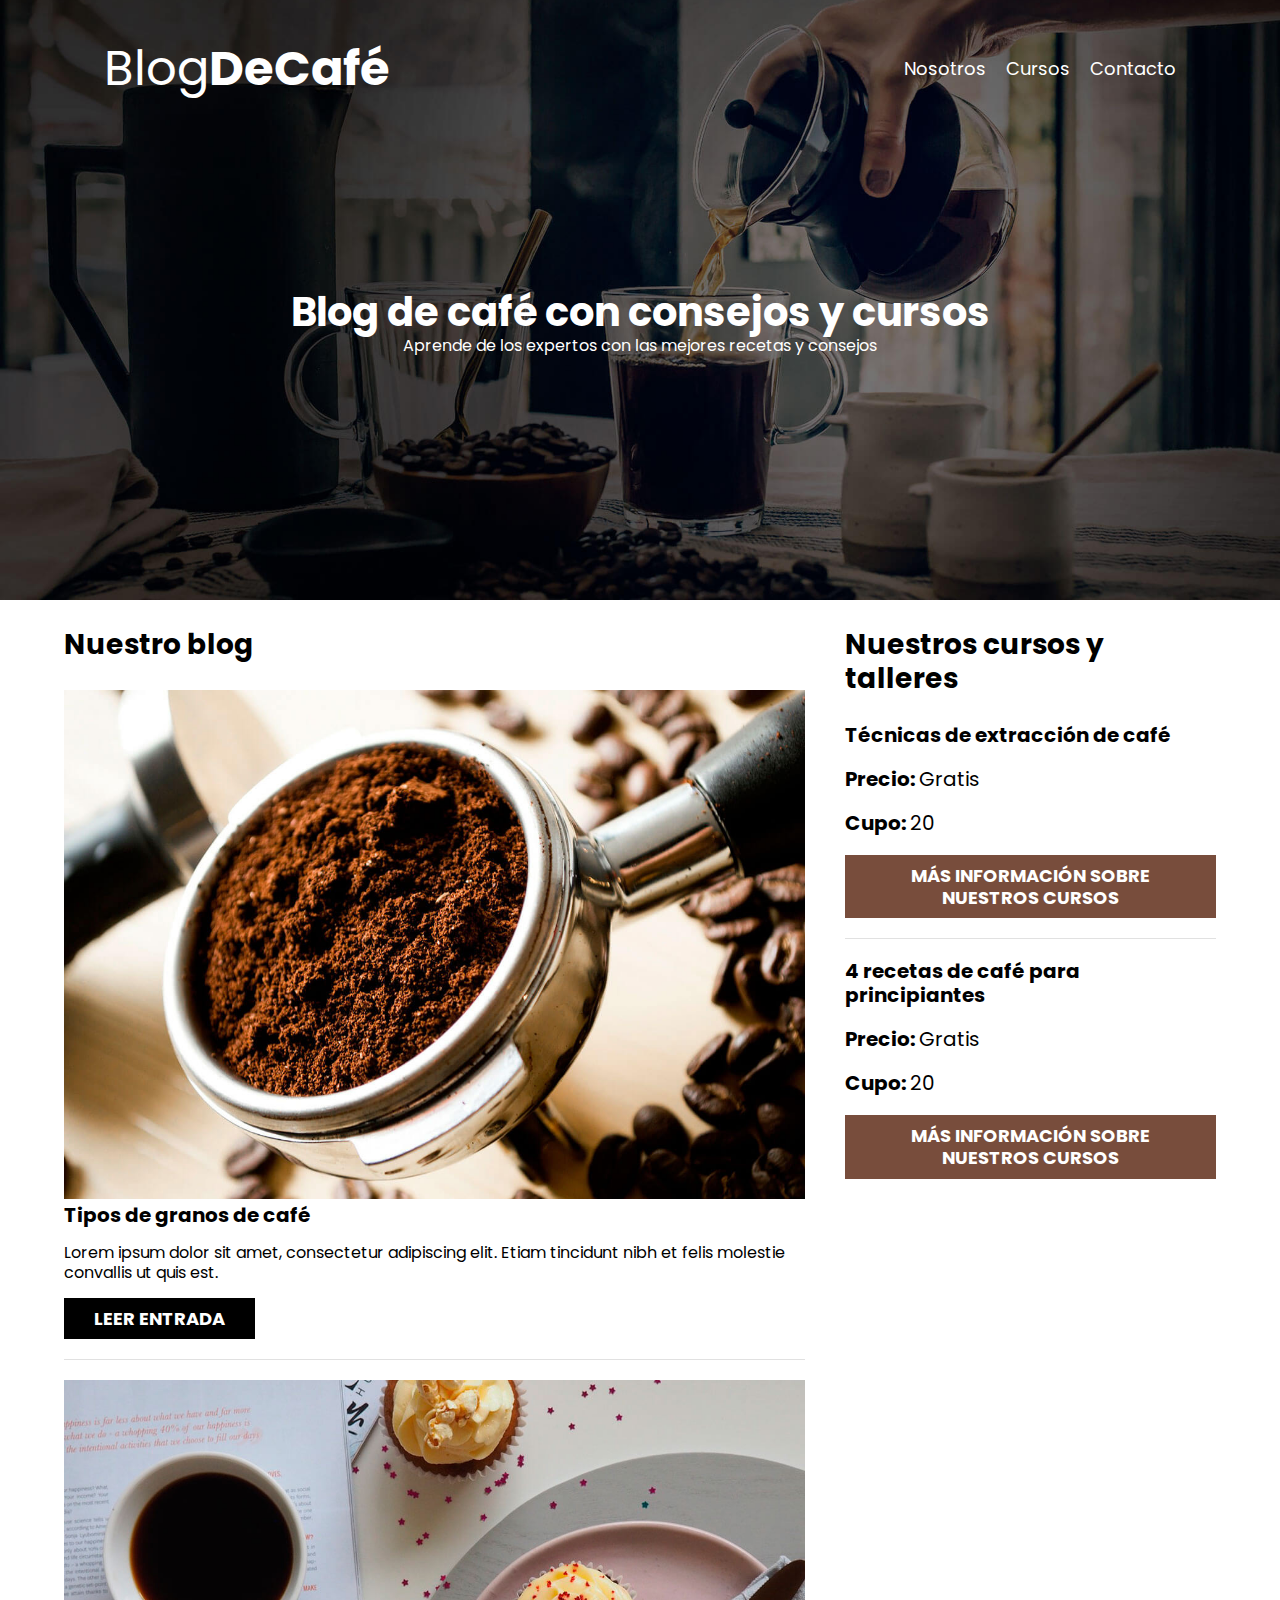
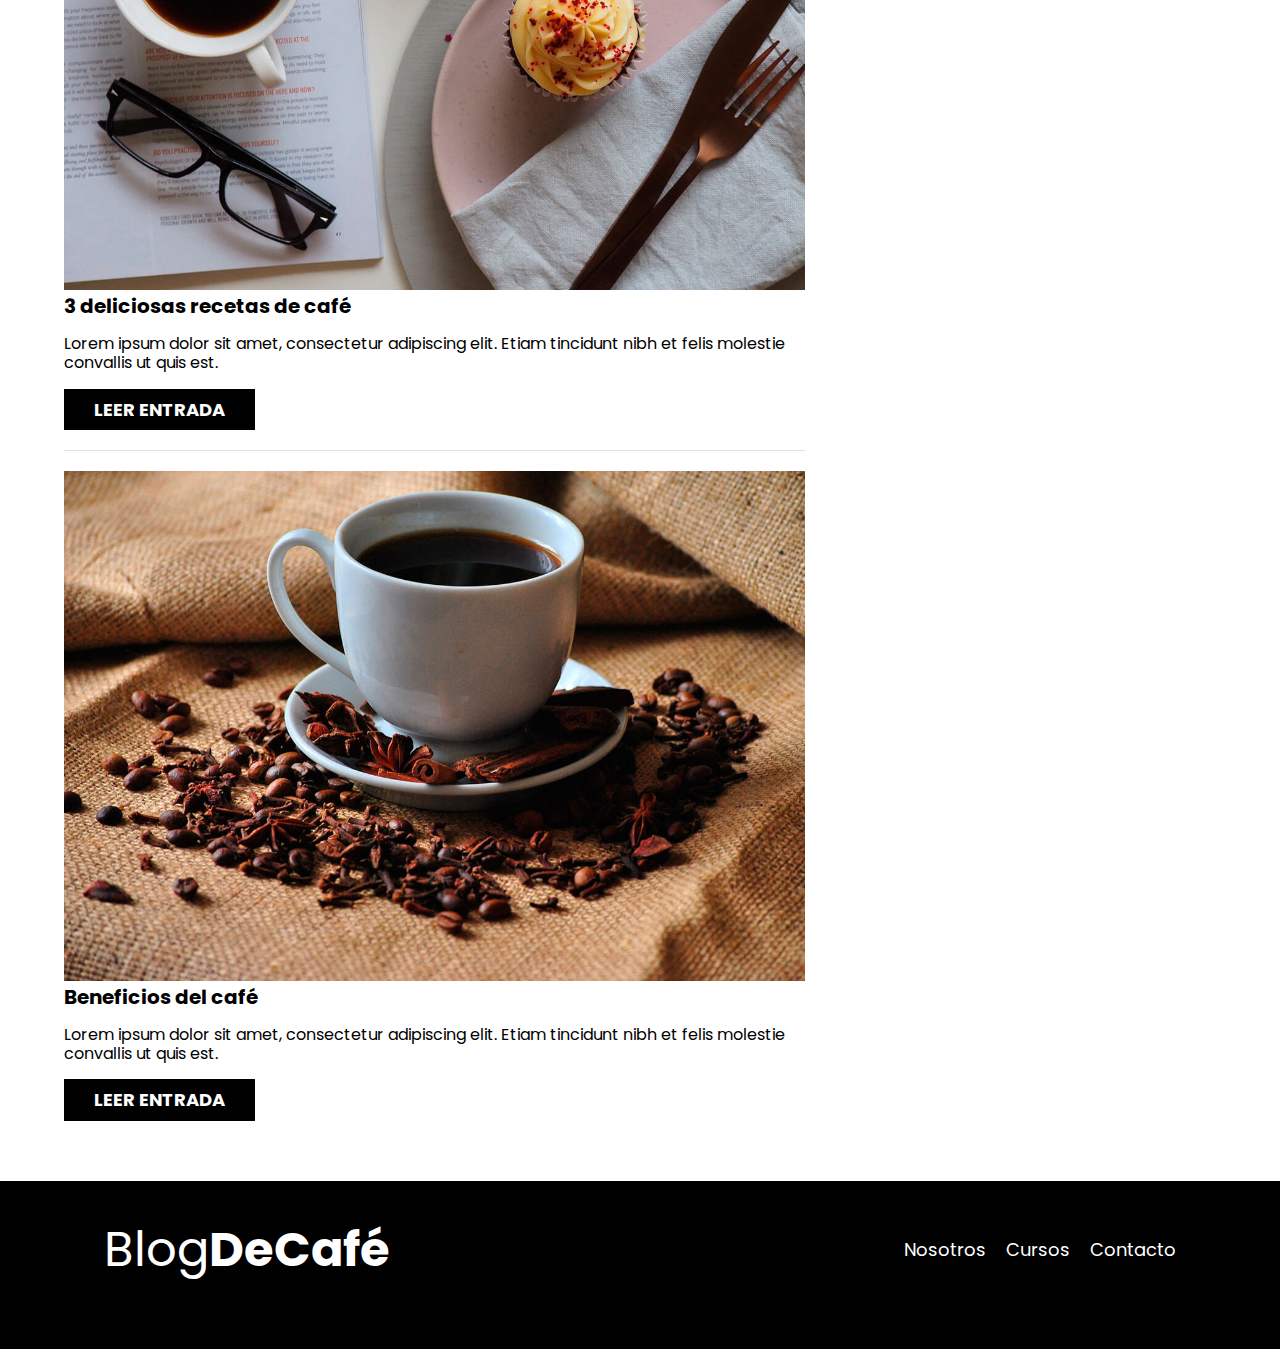
<file: index.html>
<!DOCTYPE html>
<html lang="es">

<head>
    <meta charset="UTF-8" />
    <meta http-equiv="X-UA-Compatible" content="IE=edge" />
    <meta name="viewport" content="width=device-width, initial-scale=1.0" />
    <meta name="description" content="Página web de blog de café">
    <title>BlogDeCafé</title>

    <!-- Prefetch -->
    <link rel="prefetch" href="nosotros.html" as="document">

    <!-- Preload -->
    <link rel="preload" href="css/normalize.css" as="style">
    <link rel="stylesheet" href="css/normalize.css">

    <link rel="preload" href="css/style.css" as="style">
    <link rel="stylesheet" href="css/style.css">

    <link rel="preload" href="https://fonts.googleapis.com/css2?family=Poppins:wght@400;700&display=swap" as="font"
        crossorigin="crossorigin">

    <link href="https://fonts.googleapis.com/css2?family=Poppins:wght@400;700&display=swap" rel="stylesheet" />

    <link rel="preload" href="img/blog1.jpg" as="image">


</head>

<body>
    <header class="header">
        <div class="contenedor">
            <div class="barra">
                <a href="index.html" class="logo">
                    <h1 class="logo__nombre no-margin centrar-texto">
                        Blog<span class="logo__bold">DeCafé</span>
                    </h1>
                </a>

                <nav class="navegacion">
                    <a href="nosotros.html" class="navegacion__enlace">Nosotros</a>
                    <a href="cursos.html" class="navegacion__enlace">Cursos</a>
                    <a href="contacto.html" class="navegacion__enlace">Contacto</a>
                </nav>
            </div>
        </div>

        <div class="header__texto">
            <h2 class="no-margin">Blog de café con consejos y cursos</h2>
            <p class="no-margin">
                Aprende de los expertos con las mejores recetas y consejos
            </p>
        </div>
    </header>

    <div class="contenedor contenido-principal">
        <main class="blog">
            <h3>Nuestro blog</h3>

            <article class="entrada">
                <div class="entrada__imagen">
                    <img loading="lazy" src="/img/blog1.jpg" alt="imagen blog" />
                </div>

                <div class="entrada__contenido">
                    <h4 class="no-margin">Tipos de granos de café</h4>
                    <p>
                        Lorem ipsum dolor sit amet, consectetur adipiscing elit. Etiam
                        tincidunt nibh et felis molestie convallis ut quis est.
                    </p>
                    <a href="entrada.html" class="boton boton--primario">Leer entrada</a>
                </div>
            </article>

            <article class="entrada">
                <div class="entrada__imagen">
                    <img loading="lazy" src="/img/blog2.jpg" alt="imagen blog" />
                </div>

                <div class="entrada__contenido">
                    <h4 class="no-margin">3 deliciosas recetas de café</h4>
                    <p>
                        Lorem ipsum dolor sit amet, consectetur adipiscing elit. Etiam
                        tincidunt nibh et felis molestie convallis ut quis est.
                    </p>
                    <a href="entrada.html" class="boton boton--primario">Leer entrada</a>
                </div>
            </article>

            <article class="entrada">
                <div class="entrada__imagen">
                    <img loading="lazy" src="/img/blog3.jpg" alt="imagen blog" />
                </div>

                <div class="entrada__contenido">
                    <h4 class="no-margin">Beneficios del café</h4>
                    <p>
                        Lorem ipsum dolor sit amet, consectetur adipiscing elit. Etiam
                        tincidunt nibh et felis molestie convallis ut quis est.
                    </p>
                    <a href="entrada.html" class="boton boton--primario">Leer entrada</a>
                </div>
            </article>
        </main>
        <aside class="sidebar">
            <h3>Nuestros cursos y talleres</h3>

            <ul class="cursos no-padding">
                <li class="widget-curso">
                    <h4 class="no-margin">Técnicas de extracción de café</h4>
                    <p class="widget-curso__label">
                        Precio:
                        <span class="widget-curso__info">Gratis</span>
                    </p>
                    <p class="widget-curso__label">
                        Cupo:
                        <span class="widget-curso__info">20</span>
                    </p>
                    <a href="entrada.html" class="boton boton--secundario">Más información sobre nuestros cursos</a>
                </li>

                <li class="widget-curso">
                    <h4 class="no-margin">4 recetas de café para principiantes</h4>
                    <p class="widget-curso__label">
                        Precio:
                        <span class="widget-curso__info">Gratis</span>
                    </p>
                    <p class="widget-curso__label">
                        Cupo:
                        <span class="widget-curso__info">20</span>
                    </p>
                    <a href="entrada.html" class="boton boton--secundario">Más información sobre nuestros cursos</a>
                </li>
            </ul>
        </aside>
    </div>


    <footer class="footer">
        <div class="contenedor">
            <div class="barra">
                <a href="index.html" class="logo">
                    <h1 class="logo__nombre no-margin centrar-texto">
                        Blog<span class="logo__bold">DeCafé</span>
                    </h1>
                </a>

                <nav class="navegacion">
                    <a href="nosotros.html" class="navegacion__enlace">Nosotros</a>
                    <a href="cursos.html" class="navegacion__enlace">Cursos</a>
                    <a href="contacto.html" class="navegacion__enlace">Contacto</a>
                </nav>
            </div>
        </div>
    </footer>
</body>

</html>
</file>
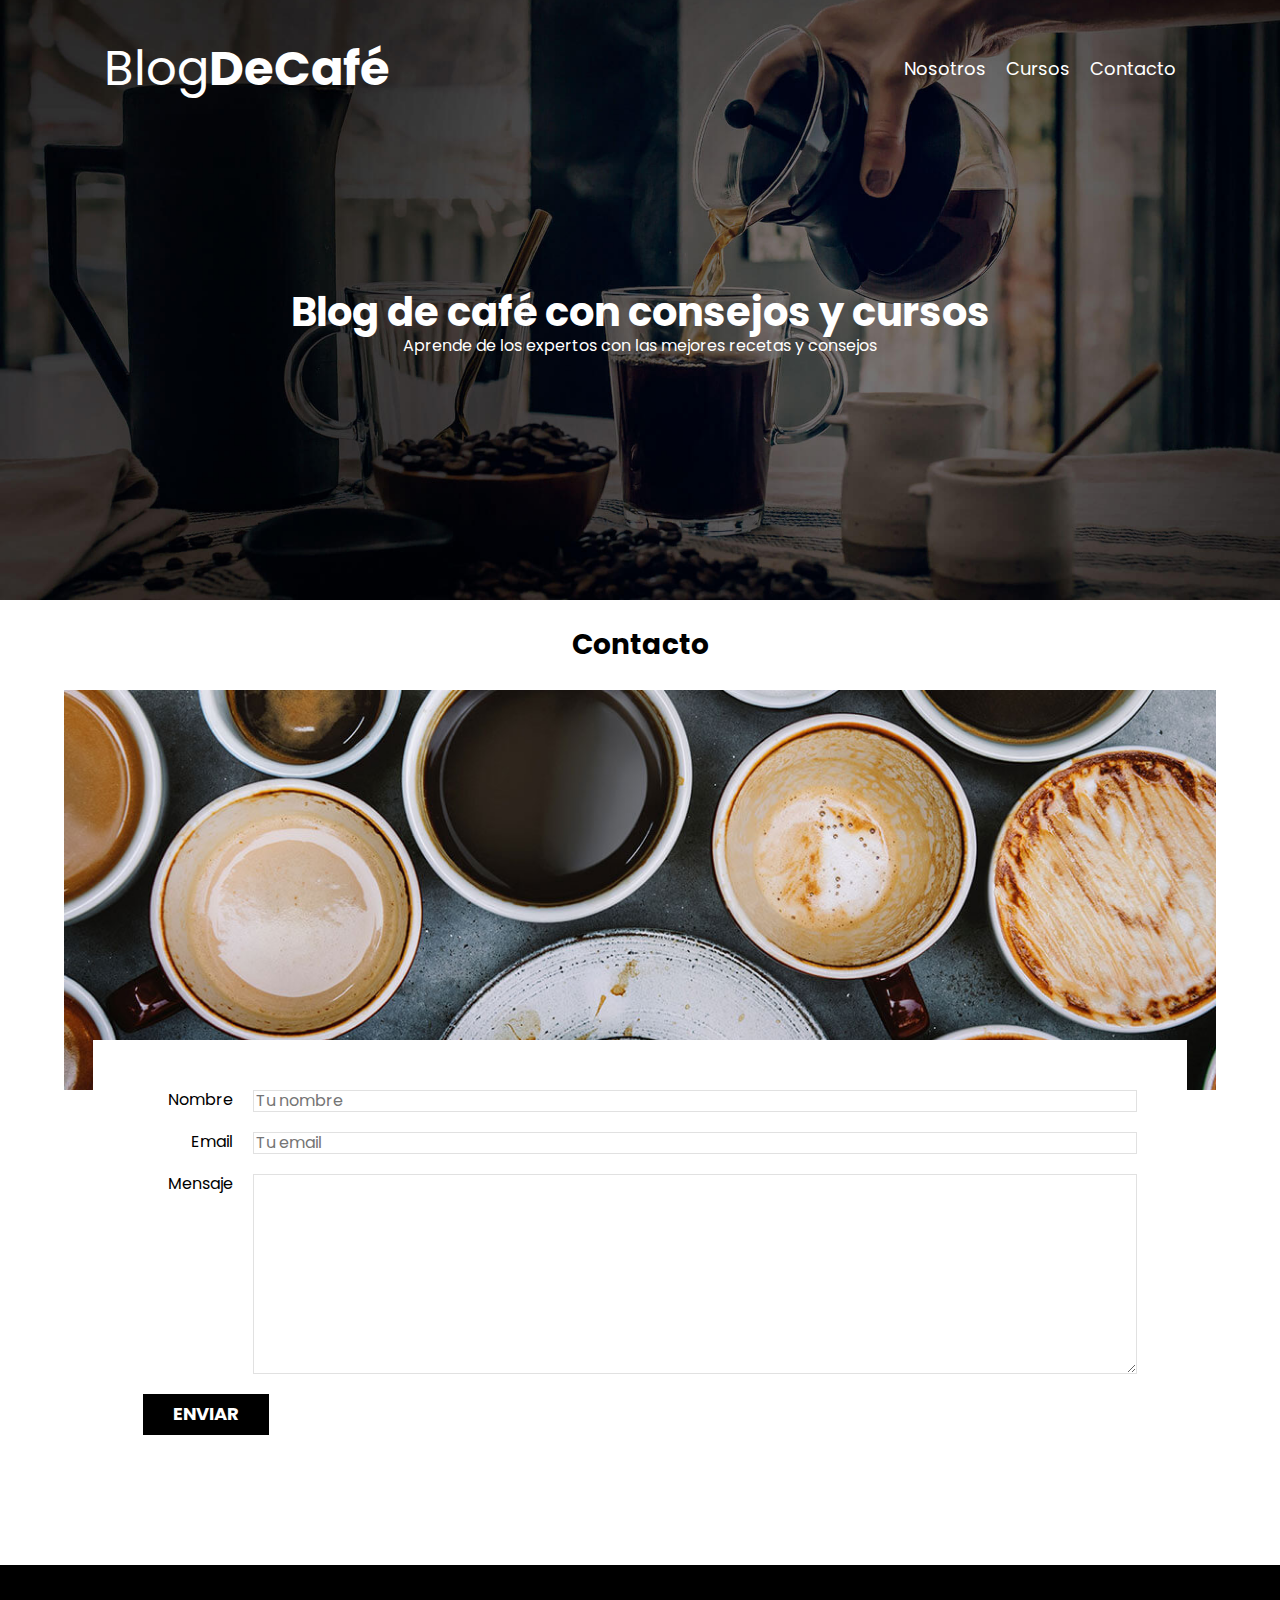
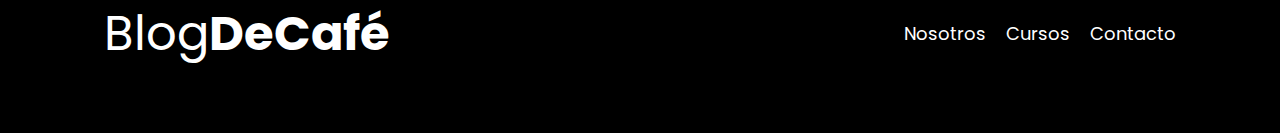
<file: contacto.html>
<!DOCTYPE html>
<html lang="es">

<head>
    <meta charset="UTF-8" />
    <meta http-equiv="X-UA-Compatible" content="IE=edge" />
    <meta name="viewport" content="width=device-width, initial-scale=1.0" />
    <title>BlogDeCafé</title>
    <link rel="stylesheet" href="css/normalize.css" />
    <link rel="preconnect" href="https://fonts.googleapis.com" />
    <link rel="preconnect" href="https://fonts.gstatic.com" crossorigin />
    <link href="https://fonts.googleapis.com/css2?family=Poppins:wght@400;700&display=swap" rel="stylesheet" />
    <link rel="stylesheet" href="css/style.css" />
</head>

<body>
    <header class="header">
        <div class="contenedor">
            <div class="barra">
                <a href="index.html" class="logo">
                    <h1 class="logo__nombre no-margin centrar-texto">
                        Blog<span class="logo__bold">DeCafé</span>
                    </h1>
                </a>

                <nav class="navegacion">
                    <a href="nosotros.html" class="navegacion__enlace">Nosotros</a>
                    <a href="cursos.html" class="navegacion__enlace">Cursos</a>
                    <a href="contacto.html" class="navegacion__enlace">Contacto</a>
                </nav>
            </div>
        </div>

        <div class="header__texto">
            <h2 class="no-margin">Blog de café con consejos y cursos</h2>
            <p class="no-margin">
                Aprende de los expertos con las mejores recetas y consejos
            </p>
        </div>
    </header>

    <main class="contenedor">
        <h3 class="centrar-texto">Contacto</h3>

        <div class="contacto-background"></div>
        <form class="formulario">
            <div class="campo">
                <label for="nombre" class="campo__label">Nombre</label>
                <input class="campo__field" type="text" placeholder="Tu nombre" id="nombre">
            </div>

            <div class="campo">
                <label class="campo__label" for="email">Email</label>
                <input class="campo__field" type="email" placeholder="Tu email" id="email">
            </div>

            <div class="campo">
                <label class="campo__label" for="mensaje">Mensaje</label>
                <textarea class="campo__field campo__field--textarea" id="mensaje"></textarea>
            </div>

            <div class="campo">
                <input type="submit" value="Enviar" class="boton boton--primario ">
            </div>
        </form>

    </main>


    <footer class="footer">
        <div class="contenedor">
            <div class="barra">
                <a href="index.html" class="logo">
                    <h1 class="logo__nombre no-margin centrar-texto">
                        Blog<span class="logo__bold">DeCafé</span>
                    </h1>
                </a>

                <nav class="navegacion">
                    <a href="nosotros.html" class="navegacion__enlace">Nosotros</a>
                    <a href="cursos.html" class="navegacion__enlace">Cursos</a>
                    <a href="contacto.html" class="navegacion__enlace">Contacto</a>
                </nav>
            </div>
        </div>
    </footer>

    <script src="js/script.js"></script>
</body>

</html>
</file>
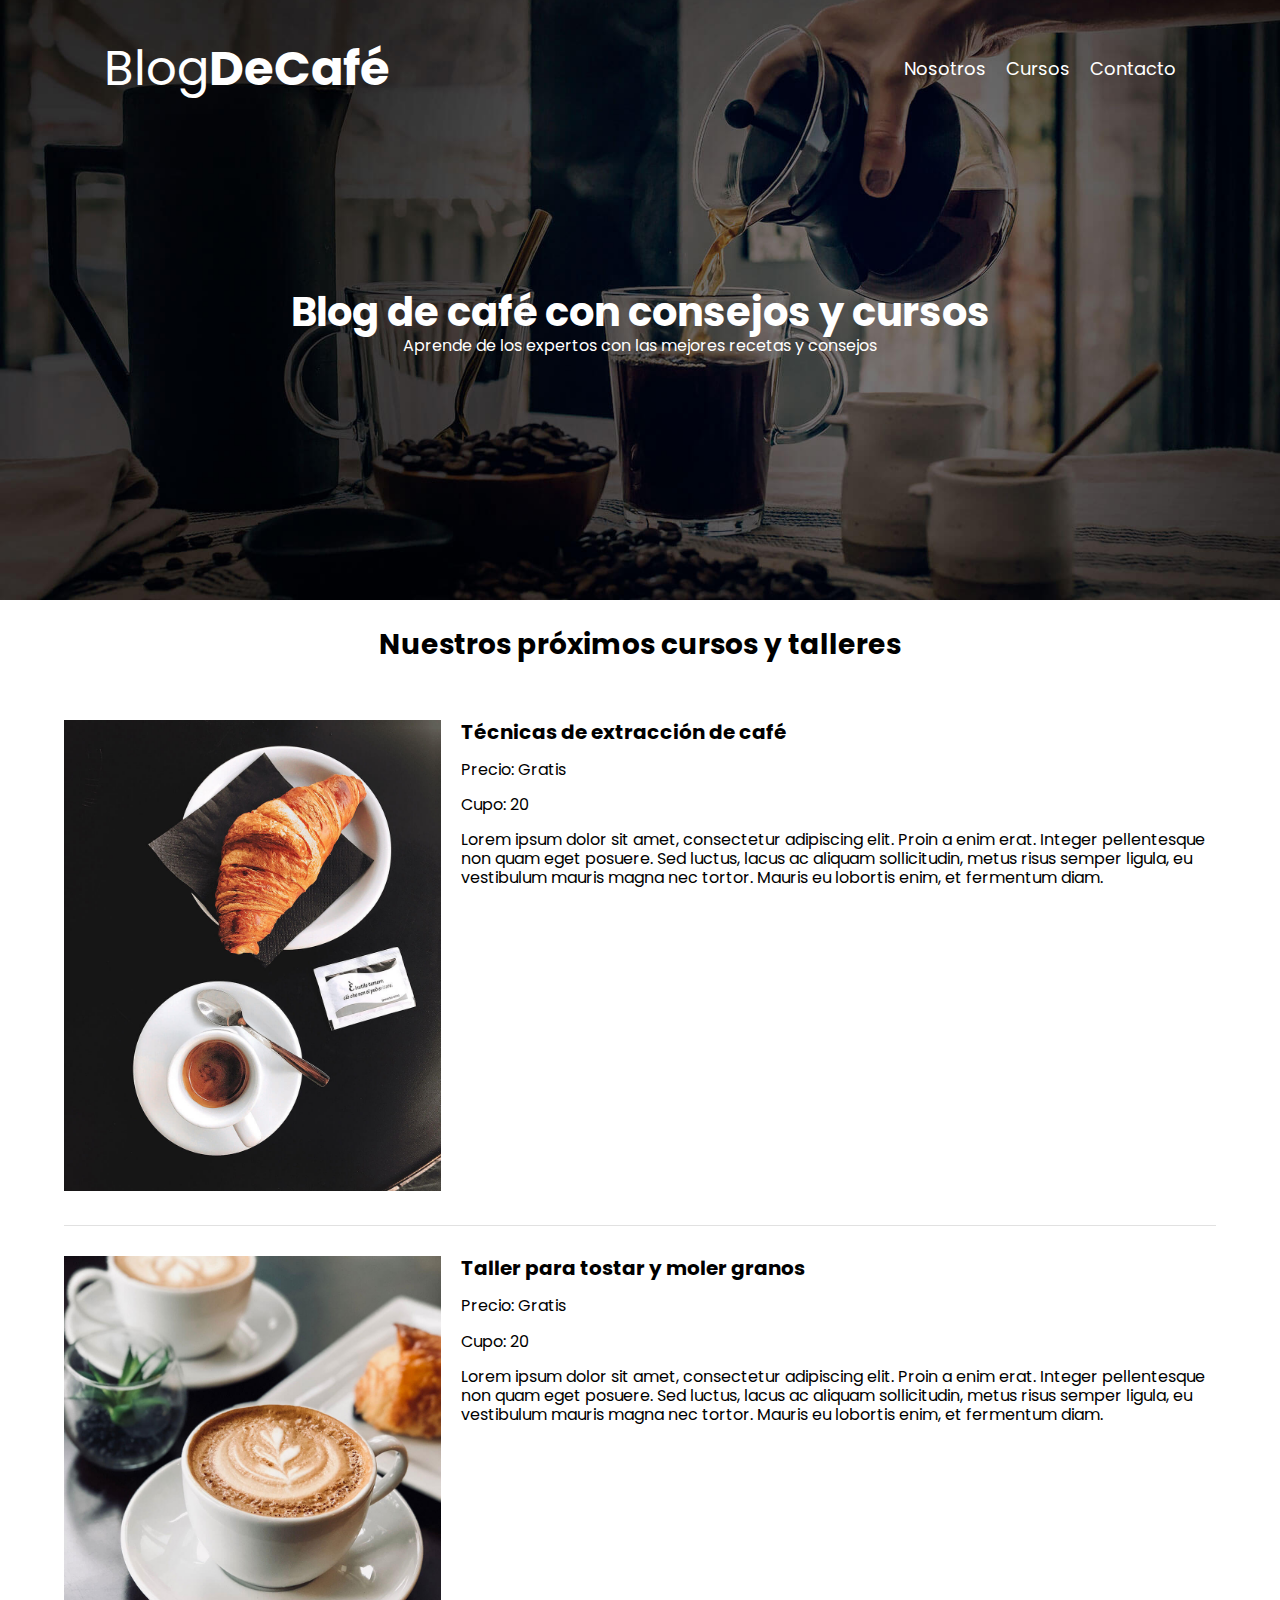
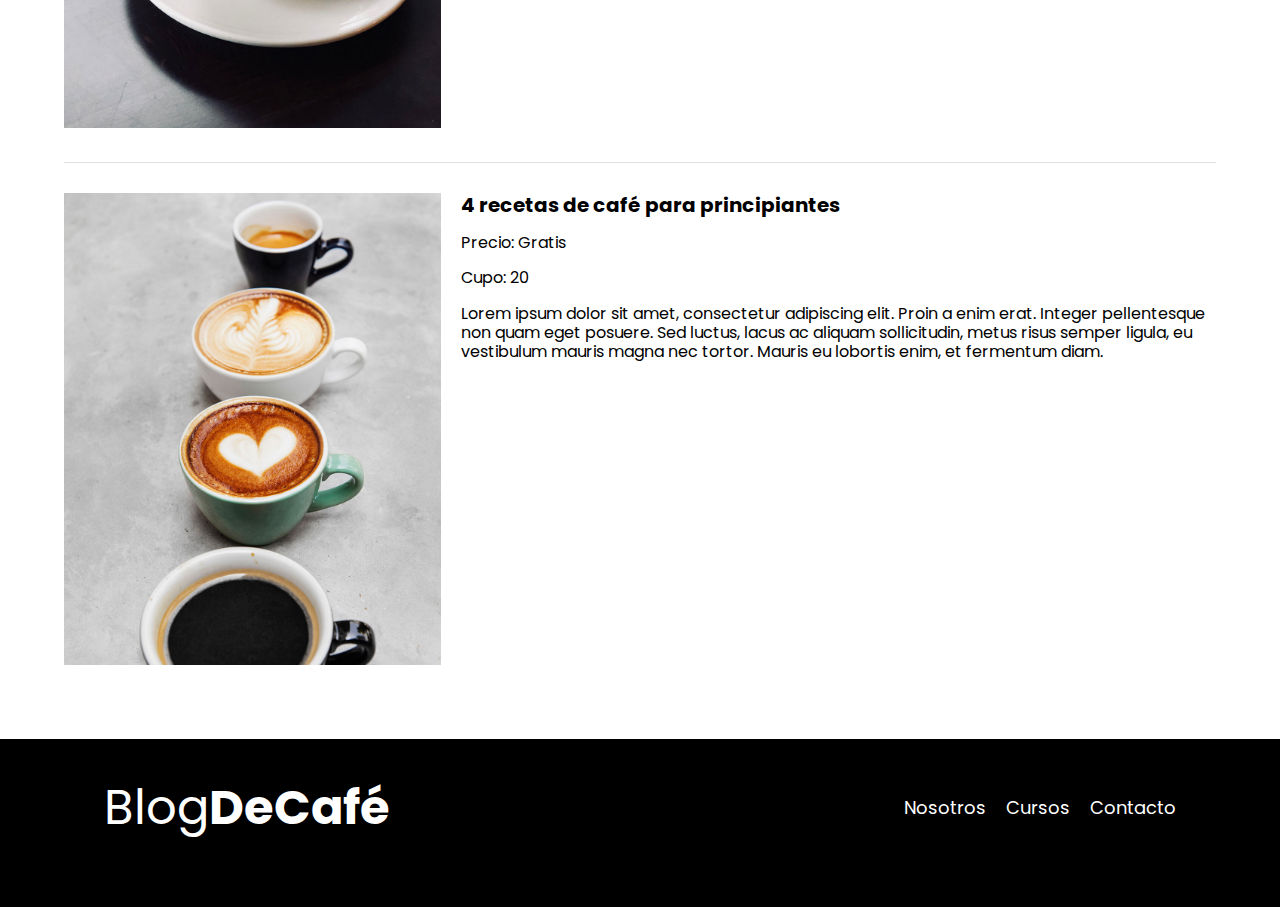
<file: cursos.html>
<!DOCTYPE html>
<html lang="es">

<head>
    <meta charset="UTF-8" />
    <meta http-equiv="X-UA-Compatible" content="IE=edge" />
    <meta name="viewport" content="width=device-width, initial-scale=1.0" />
    <title>BlogDeCafé</title>
    <link rel="stylesheet" href="css/normalize.css" />
    <link rel="preconnect" href="https://fonts.googleapis.com" />
    <link rel="preconnect" href="https://fonts.gstatic.com" crossorigin />
    <link href="https://fonts.googleapis.com/css2?family=Poppins:wght@400;700&display=swap" rel="stylesheet" />
    <link rel="stylesheet" href="css/style.css" />
</head>

<body>
    <header class="header">
        <div class="contenedor">
            <div class="barra">
                <a href="index.html" class="logo">
                    <h1 class="logo__nombre no-margin centrar-texto">
                        Blog<span class="logo__bold">DeCafé</span>
                    </h1>
                </a>

                <nav class="navegacion">
                    <a href="nosotros.html" class="navegacion__enlace">Nosotros</a>
                    <a href="cursos.html" class="navegacion__enlace">Cursos</a>
                    <a href="contacto.html" class="navegacion__enlace">Contacto</a>
                </nav>
            </div>
        </div>

        <div class="header__texto">
            <h2 class="no-margin">Blog de café con consejos y cursos</h2>
            <p class="no-margin">
                Aprende de los expertos con las mejores recetas y consejos
            </p>
        </div>
    </header>

    <main class="contenedor">
        <h3 class="centrar-texto">Nuestros próximos cursos y talleres</h3>

        <div class="curso">
            <div class="curso__imagen">
                <img src="img/curso1.jpg" alt="imagen del curso">
            </div>
            <div class="curso__informacion">
                <h4 class="no-margin">Técnicas de extracción de café</h4>
                <p class="curso__label">
                    Precio:
                    <span class="curso__info">Gratis</span>
                </p>
                <p class="curso__label">
                    Cupo:
                    <span class="curso__info">20</span>
                </p>
                <p class="curso__descripcion">
                    Lorem ipsum dolor sit amet, consectetur adipiscing elit. Proin a enim erat. Integer pellentesque non
                    quam eget posuere.
                    Sed luctus, lacus ac aliquam sollicitudin, metus risus semper ligula, eu vestibulum mauris magna nec
                    tortor. Mauris eu
                    lobortis enim, et fermentum diam. </p>
            </div> <!-- Curso info -->
        </div> <!-- Curso -->

        <div class="curso">
            <div class="curso__imagen">
                <img src="img/curso2.jpg" alt="imagen del curso">
            </div>
            <div class="curso__informacion">
                <h4 class="no-margin">Taller para tostar y moler granos</h4>
                <p class="curso__label">
                    Precio:
                    <span class="curso__info">Gratis</span>
                </p>
                <p class="curso__label">
                    Cupo:
                    <span class="curso__info">20</span>
                </p>
                <p class="curso__descripcion">
                    Lorem ipsum dolor sit amet, consectetur adipiscing elit. Proin a enim erat. Integer pellentesque non
                    quam eget posuere.
                    Sed luctus, lacus ac aliquam sollicitudin, metus risus semper ligula, eu vestibulum mauris magna nec
                    tortor. Mauris eu
                    lobortis enim, et fermentum diam. </p>
            </div> <!-- Curso info -->
        </div> <!-- Curso -->

        <div class="curso">
            <div class="curso__imagen">
                <img src="img/curso3.jpg" alt="imagen del curso">
            </div>
            <div class="curso__informacion">
                <h4 class="no-margin">4 recetas de café para principiantes</h4>
                <p class="curso__label">
                    Precio:
                    <span class="curso__info">Gratis</span>
                </p>
                <p class="curso__label">
                    Cupo:
                    <span class="curso__info">20</span>
                </p>
                <p class="curso__descripcion">
                    Lorem ipsum dolor sit amet, consectetur adipiscing elit. Proin a enim erat. Integer pellentesque non
                    quam eget posuere.
                    Sed luctus, lacus ac aliquam sollicitudin, metus risus semper ligula, eu vestibulum mauris magna nec
                    tortor. Mauris eu
                    lobortis enim, et fermentum diam. </p>
            </div> <!-- Curso info -->
        </div> <!-- Curso -->
    </main>


    <footer class="footer">
        <div class="contenedor">
            <div class="barra">
                <a href="index.html" class="logo">
                    <h1 class="logo__nombre no-margin centrar-texto">
                        Blog<span class="logo__bold">DeCafé</span>
                    </h1>
                </a>

                <nav class="navegacion">
                    <a href="nosotros.html" class="navegacion__enlace">Nosotros</a>
                    <a href="cursos.html" class="navegacion__enlace">Cursos</a>
                    <a href="contacto.html" class="navegacion__enlace">Contacto</a>
                </nav>
            </div>
        </div>
    </footer>
</body>

</html>
</file>
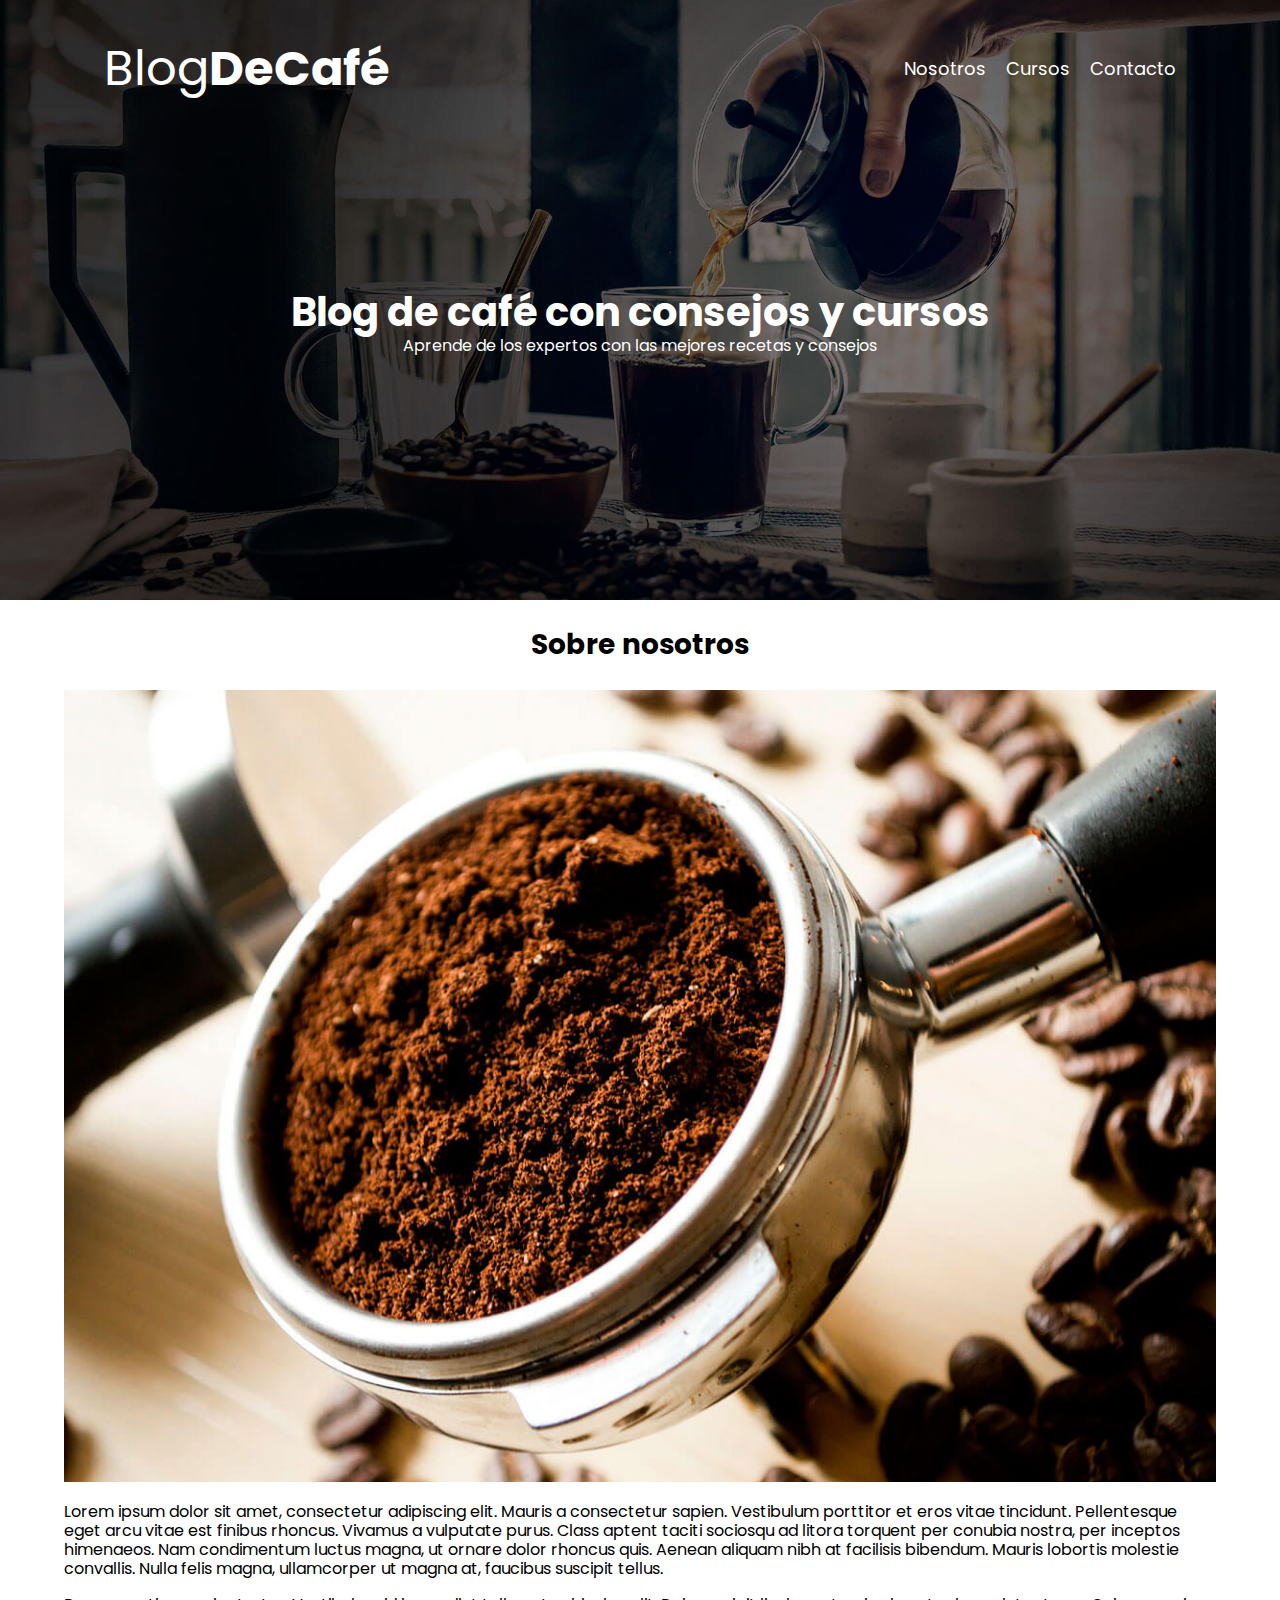
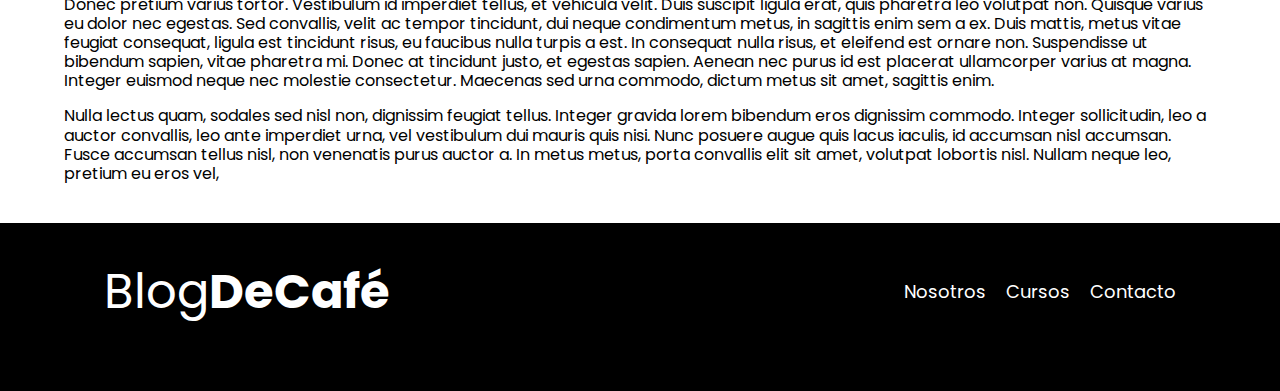
<file: entrada.html>
<!DOCTYPE html>
<html lang="es">

<head>
    <meta charset="UTF-8" />
    <meta http-equiv="X-UA-Compatible" content="IE=edge" />
    <meta name="viewport" content="width=device-width, initial-scale=1.0" />
    <title>BlogDeCafé</title>
    <link rel="stylesheet" href="css/normalize.css" />
    <link rel="preconnect" href="https://fonts.googleapis.com" />
    <link rel="preconnect" href="https://fonts.gstatic.com" crossorigin />
    <link href="https://fonts.googleapis.com/css2?family=Poppins:wght@400;700&display=swap" rel="stylesheet" />
    <link rel="stylesheet" href="css/style.css" />
</head>

<body>
    <header class="header">
        <div class="contenedor">
            <div class="barra">
                <a href="index.html" class="logo">
                    <h1 class="logo__nombre no-margin centrar-texto">
                        Blog<span class="logo__bold">DeCafé</span>
                    </h1>
                </a>

                <nav class="navegacion">
                    <a href="nosotros.html" class="navegacion__enlace">Nosotros</a>
                    <a href="cursos.html" class="navegacion__enlace">Cursos</a>
                    <a href="contacto.html" class="navegacion__enlace">Contacto</a>
                </nav>
            </div>
        </div>

        <div class="header__texto">
            <h2 class="no-margin">Blog de café con consejos y cursos</h2>
            <p class="no-margin">
                Aprende de los expertos con las mejores recetas y consejos
            </p>
        </div>
    </header>

    <main class="contenedor">
        <h3 class="centrar-texto">Sobre nosotros</h3>

        <img src="img/blog1.jpg" alt="imagen del blog">

        <p>Lorem ipsum dolor sit amet, consectetur adipiscing elit. Mauris a consectetur sapien. Vestibulum porttitor et
            eros vitae
            tincidunt. Pellentesque eget arcu vitae est finibus rhoncus. Vivamus a vulputate purus. Class aptent taciti
            sociosqu ad
            litora torquent per conubia nostra, per inceptos himenaeos. Nam condimentum luctus magna, ut ornare dolor
            rhoncus quis.
            Aenean aliquam nibh at facilisis bibendum. Mauris lobortis molestie convallis. Nulla felis magna,
            ullamcorper ut magna
            at, faucibus suscipit tellus.</p>

        <p>
            Donec pretium varius tortor. Vestibulum id imperdiet tellus, et vehicula velit. Duis suscipit ligula erat,
            quis pharetra
            leo volutpat non. Quisque varius eu dolor nec egestas. Sed convallis, velit ac tempor tincidunt, dui neque
            condimentum
            metus, in sagittis enim sem a ex. Duis mattis, metus vitae feugiat consequat, ligula est tincidunt risus, eu
            faucibus
            nulla turpis a est. In consequat nulla risus, et eleifend est ornare non. Suspendisse ut bibendum sapien,
            vitae pharetra
            mi. Donec at tincidunt justo, et egestas sapien. Aenean nec purus id est placerat ullamcorper varius at
            magna. Integer
            euismod neque nec molestie consectetur. Maecenas sed urna commodo, dictum metus sit amet, sagittis enim.</p>

        <p>
            Nulla lectus quam, sodales sed nisl non, dignissim feugiat tellus. Integer gravida lorem bibendum eros
            dignissim
            commodo. Integer sollicitudin, leo a auctor convallis, leo ante imperdiet urna, vel vestibulum dui mauris
            quis nisi.
            Nunc posuere augue quis lacus iaculis, id accumsan nisl accumsan. Fusce accumsan tellus nisl, non venenatis
            purus auctor
            a. In metus metus, porta convallis elit sit amet, volutpat lobortis nisl. Nullam neque leo, pretium eu eros
            vel,
        </p>
    </main>


    <footer class="footer">
        <div class="contenedor">
            <div class="barra">
                <a href="index.html" class="logo">
                    <h1 class="logo__nombre no-margin centrar-texto">
                        Blog<span class="logo__bold">DeCafé</span>
                    </h1>
                </a>

                <nav class="navegacion">
                    <a href="nosotros.html" class="navegacion__enlace">Nosotros</a>
                    <a href="cursos.html" class="navegacion__enlace">Cursos</a>
                    <a href="contacto.html" class="navegacion__enlace">Contacto</a>
                </nav>
            </div>
        </div>
    </footer>
</body>

</html>
</file>
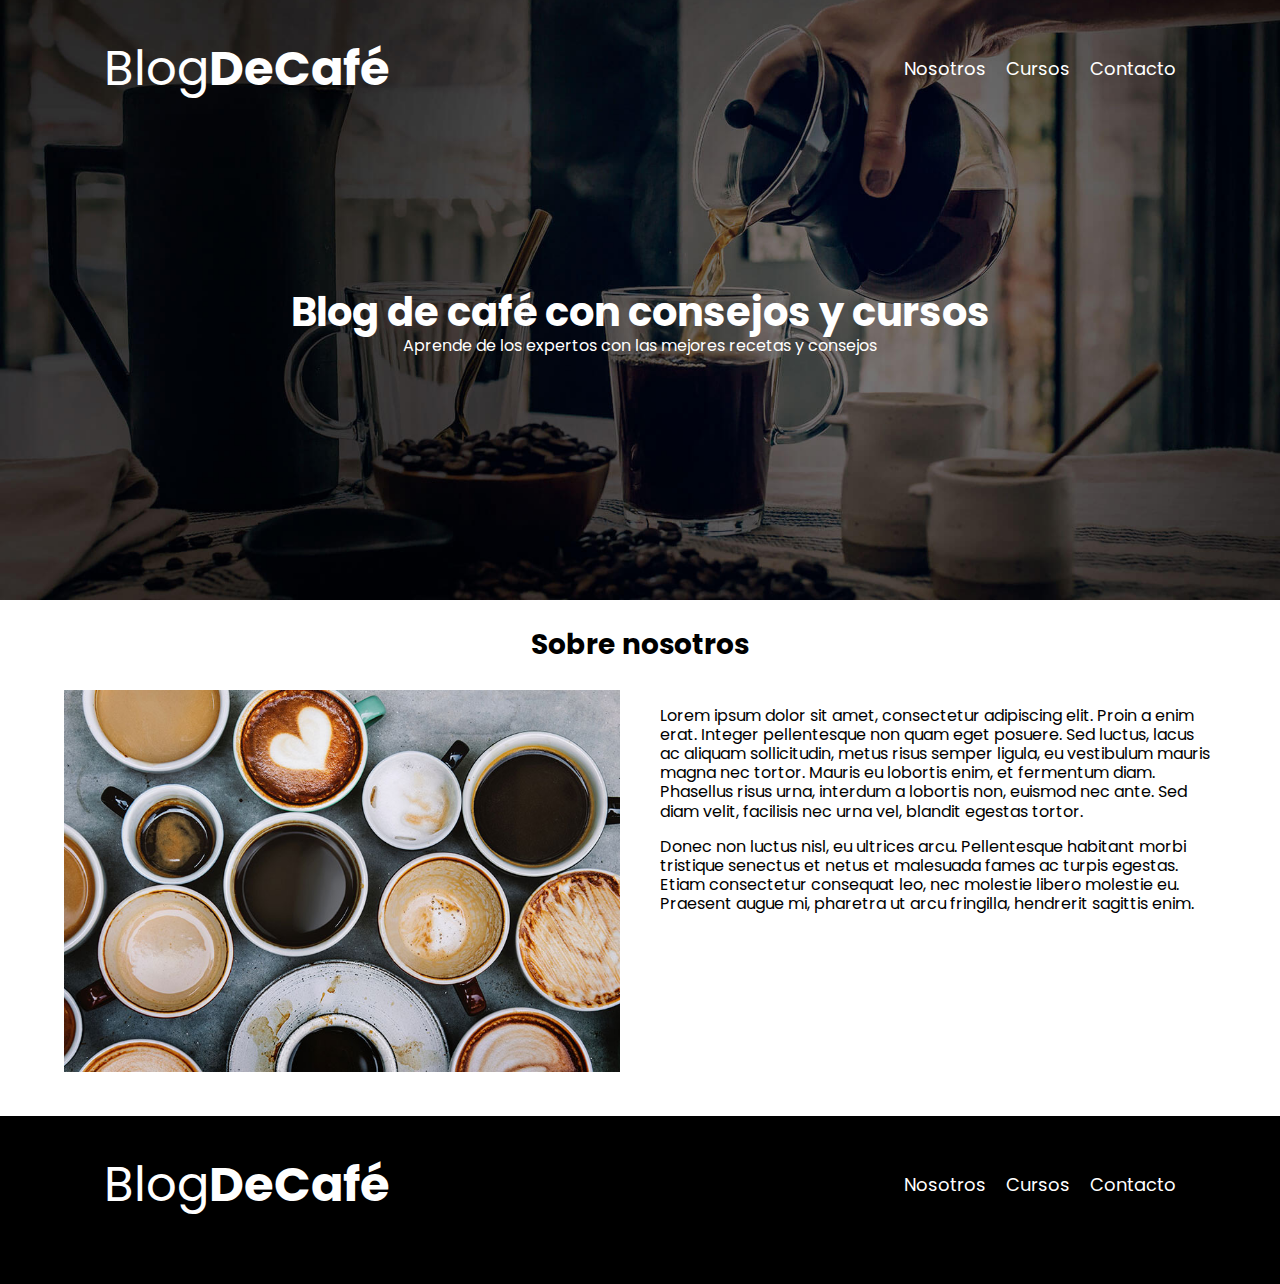
<file: nosotros.html>
<!DOCTYPE html>
<html lang="es">

<head>
    <meta charset="UTF-8" />
    <meta http-equiv="X-UA-Compatible" content="IE=edge" />
    <meta name="viewport" content="width=device-width, initial-scale=1.0" />
    <title>BlogDeCafé</title>
    <link rel="stylesheet" href="css/normalize.css" />
    <link rel="preconnect" href="https://fonts.googleapis.com" />
    <link rel="preconnect" href="https://fonts.gstatic.com" crossorigin />
    <link href="https://fonts.googleapis.com/css2?family=Poppins:wght@400;700&display=swap" rel="stylesheet" />
    <link rel="stylesheet" href="css/style.css" />
</head>

<body>
    <header class="header">
        <div class="contenedor">
            <div class="barra">
                <a href="index.html" class="logo">
                    <h1 class="logo__nombre no-margin centrar-texto">
                        Blog<span class="logo__bold">DeCafé</span>
                    </h1>
                </a>

                <nav class="navegacion">
                    <a href="nosotros.html" class="navegacion__enlace">Nosotros</a>
                    <a href="cursos.html" class="navegacion__enlace">Cursos</a>
                    <a href="contacto.html" class="navegacion__enlace">Contacto</a>
                </nav>
            </div>
        </div>

        <div class="header__texto">
            <h2 class="no-margin">Blog de café con consejos y cursos</h2>
            <p class="no-margin">
                Aprende de los expertos con las mejores recetas y consejos
            </p>
        </div>
    </header>

    <main class="contenedor">
        <h3 class="centrar-texto">Sobre nosotros</h3>

        <div class="sobre-nosotros">
            <div class="sobre-nosotros__imagen">
                <img src="img/nosotros.jpg" alt="imagen nosotros">
            </div>

            <div class="sobre-nosotros__texto">
                <p>Lorem ipsum dolor sit amet, consectetur adipiscing elit. Proin a enim erat. Integer pellentesque non
                    quam eget posuere.
                    Sed luctus, lacus ac aliquam sollicitudin, metus risus semper ligula, eu vestibulum mauris magna nec
                    tortor. Mauris eu
                    lobortis enim, et fermentum diam. Phasellus risus urna, interdum a lobortis non, euismod nec ante.
                    Sed diam velit,
                    facilisis nec urna vel, blandit egestas tortor.</p>

                <p>Donec non luctus nisl, eu ultrices arcu. Pellentesque habitant morbi tristique senectus et netus et
                    malesuada fames ac
                    turpis egestas. Etiam consectetur consequat leo, nec molestie libero molestie eu. Praesent augue mi,
                    pharetra ut arcu
                    fringilla, hendrerit sagittis enim.</p>
            </div>
        </div>
    </main>


    <footer class="footer">
        <div class="contenedor">
            <div class="barra">
                <a href="index.html" class="logo">
                    <h1 class="logo__nombre no-margin centrar-texto">
                        Blog<span class="logo__bold">DeCafé</span>
                    </h1>
                </a>

                <nav class="navegacion">
                    <a href="nosotros.html" class="navegacion__enlace">Nosotros</a>
                    <a href="cursos.html" class="navegacion__enlace">Cursos</a>
                    <a href="contacto.html" class="navegacion__enlace">Contacto</a>
                </nav>
            </div>
        </div>
    </footer>
</body>

</html>
</file>
<file: css/style.css>
:root{
    --fuenteHeading: 'Poppins', sans-serif;
    --fuenteParrafos: 'Poppins', sans-serif;

    --colorPrimario: #784D3C; 
    --gris: #e1e1e1;
    --blanco: #fff;
    --negro: #000;
}
html{
    box-sizing: border-box;
    font-size: 62.5%;
}
*, *:before, *:after{
    box-sizing: inherit;
}
body{
    font-family: var(--fuenteParrafos);
    font-size: 1.6rem;
    line-height: 1.2;
}

/* Globales */
.contenedor{
    max-width: 120rem;
    width: min(90%, 120rem);
    margin: 0 auto;
}
a{
    text-decoration: none;
}
h1,
h2,
h4{
    font-family: var(--fuenteHeading);
}
h1{
    font-size: 4.8rem;
}
h2{
    font-size: 4rem;
}
h3{
   font-size: 2.8rem; 
}
h4{
    font-size: 2rem;
}
img{
    max-width: 100%;
}

/* Utilidades */
.no-margin{
    margin: 0;
}
.no-padding{
    padding: 0;
}
.centrar-texto{
    text-align: center;
}

/* Header */
.header{
    background-image: url(/img/banner.jpg);
    height: 60rem;
    background-size: cover;
    background-repeat: no-repeat;
    background-position: center center;
}
.header__texto{
    text-align: center;
    color: var(--blanco);
    margin-top: 5rem;
}
@media (min-width: 768px) {
    .header__texto{
        margin-top: 15rem;
    }
}
@media (min-width: 768px) {
    .barra{
        display: flex;
        justify-content: space-between;
        align-items: center;
    }
}
.barra{
    padding: 4rem;
}
.logo{
    color: var(--blanco);
}
.logo__nombre{
    font-weight: 400;
}
.logo__bold{
    font-weight: bold;
}
@media (min-width: 768px) {
    .navegacion{
        display: flex;
        gap: 2rem;
    }
}
.navegacion__enlace{
    display: block;
    text-align: center;
    font-size: 1.8rem;
    color: var(--blanco);
}
@media (min-width: 768px) {
    .contenido-principal{
        display: grid;
        grid-template-columns: 2fr 1fr;
        column-gap: 4rem;
    }
}
.entrada{
    border-bottom: 1px solid var(--gris);
    margin-bottom: 2rem;
}
.entrada:last-of-type{
    border: none;
    margin-bottom: 0;
}
.boton{
    display: block;
    font-family: var(--fuenteHeading);
    color: var(--blanco);
    text-align: center;
    padding: 1rem 3rem;
    font-size: 1.8rem;
    text-transform: uppercase;
    font-weight: 700;
    margin-bottom: 2rem;
    border: none;
}
.boton:hover{
    cursor: pointer;
}
@media (min-width: 768px) {
    .boton{
        display: inline-block;
    }
}
.boton--primario{
    background-color: var(--negro);
}
.boton--secundario{
    background-color: var(--colorPrimario);
}
.cursos{
    list-style: none;
}
.widget-curso{
    border-bottom: 1px solid var(--gris);
    margin-bottom: 2rem;
}
.widget-curso:last-of-type{
    border: none;
    margin-bottom: 0;
}
.widget-curso__label{
    font-family: var(--fuenteHeading);
    font-weight: 700;

}
.widget-curso__info{
    font-weight: 400;
}
.widget-curso__label, .widget-curso__info{
    font-size: 2rem;
}
.footer{
    background-color: var(--negro);
    padding-bottom: 3rem;
    margin-top: 4rem;
}

/* Nosotros */
@media (min-width: 768px) {
    .sobre-nosotros{
        display: grid;
        grid-template-columns: 1fr 1fr;
        column-gap: 4rem;
    }
}

/* Cursos */

.curso{
    padding: 3rem 0;
    border-bottom: 1px solid var(--gris);
}
@media (min-width: 768px) {
    .curso{
        display: grid;
        grid-template-columns: 1fr 2fr;
        column-gap: 2rem;
    }
}
.curso:last-of-type{
    border: none;
}
curso__label {
    font-family: var(--fuenteHeading);
    font-weight: 700;

}

curso__info {
    font-weight: 400;
}

curso__label,
curso__info {
    font-size: 2rem;
}

/* Contacto */

.error{
    background-color: rgb(185, 0, 0);
    text-align: center;
    padding: 1rem;
    color: var(--blanco);
    text-transform: uppercase;
    border-radius: 1.2rem;
}

.exito {
    background-color: rgb(0, 185, 37);
    text-align: center;
    padding: 1rem;
    color: var(--blanco);
    text-transform: uppercase;
    border-radius: 1.2rem;
}

.contacto-background{
    background-image: url(../img/contacto.jpg);
    height: 40rem;
    background-size: cover;
    background-repeat: no-repeat;
}

.formulario{
    background-color: var(--blanco);
    margin: -5rem auto 0 auto;
    width: 95%;
    padding: 5rem;
}
.campo{
    display: flex;
    margin-bottom: 2rem;
    gap: 2rem;
}
.campo__label{
    flex: 0 0 9rem;
    text-align: right;
}
.campo__field{
    flex: 1;
    border: 1px solid var(--gris);
}
.campo__field--textarea{
    height: 20rem;
}
</file>
